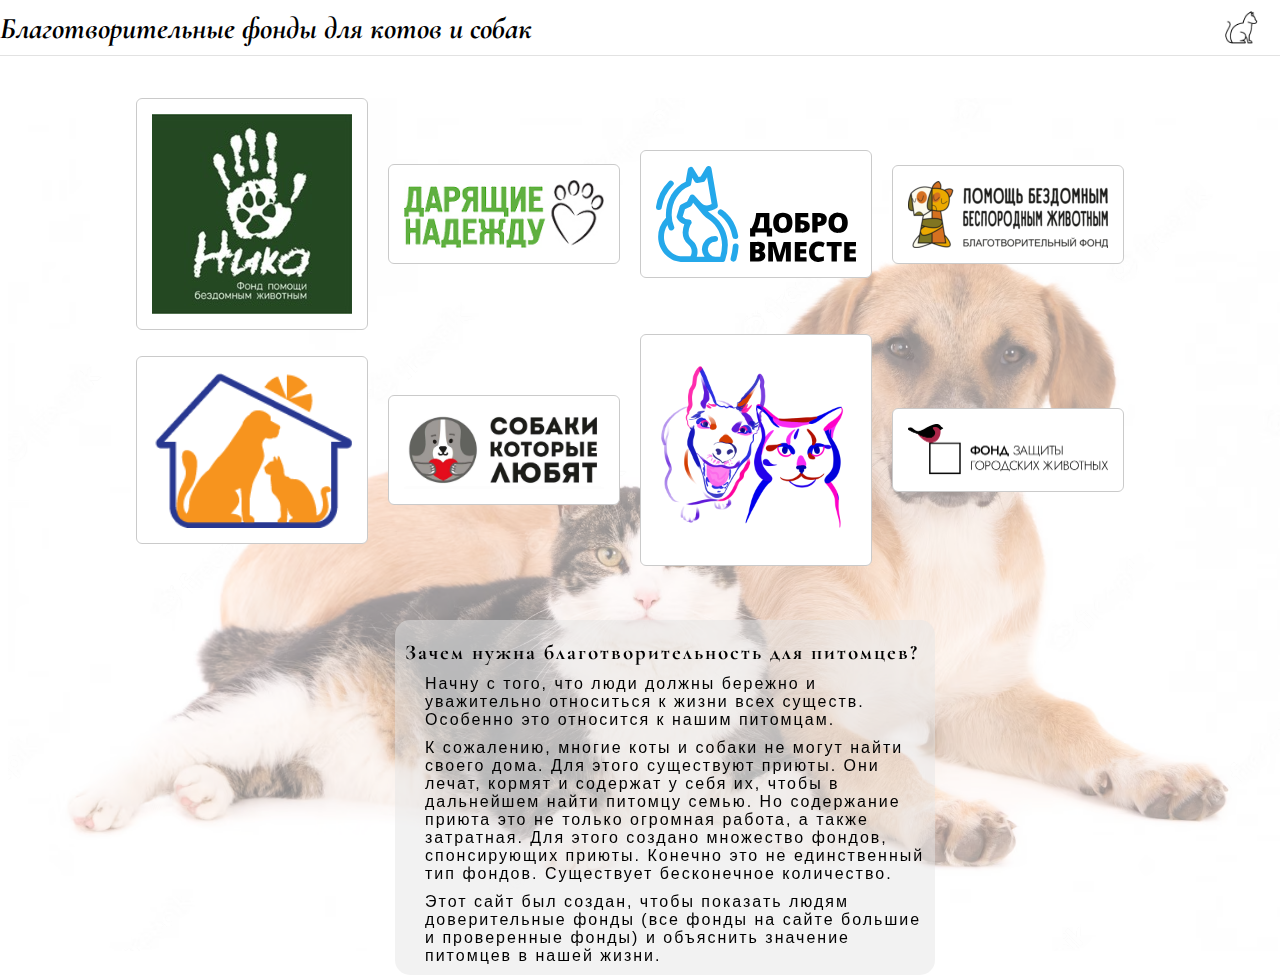
<file: index.html>
<!DOCTYPE html>
<html>
    <head>
        <title>Dogs & Cats Charity</title>
        <link rel = "stylesheet" href = "style.css">
        <link rel="preconnect" href="https://fonts.googleapis.com">
        <link rel="preconnect" href="https://fonts.gstatic.com" crossorigin>
        <link href="https://fonts.googleapis.com/css2?family=Cormorant+Garamond:ital,wght@0,400;0,500;0,600;0,700;1,500;1,600;1,700&display=swap" rel="stylesheet">
        <link rel="preconnect" href="https://fonts.googleapis.com">
        <link rel="preconnect" href="https://fonts.gstatic.com" crossorigin>
        <link href="https://fonts.googleapis.com/css2?family=Open+Sans:wght@500;600;700&display=swap" rel="stylesheet">
    </head>
    <body>
        <div class = "header">
            <p class = "big-text">Благотворительные фонды для котов и собак</p>
            <img src = "images/images.png"> 
        </div>
        
        <img src="images/background.avif" class = "background-photo">

        <div class="charity-box">
            <div class = "charities-container">
                <div class = "charity">
                    <a  target = "_blank" href = "https://fond-nika.ru/">
                        <img src="images/nika.jpg" class = "charity-picture"> 
                    </a>
                </div>
                <div class = "charity">
                    <a  target = "_blank" href = "https://ghope.ru/">
                        <img src="images/daryashii-nadezhdu.jpg" class = "charity-picture"> 
                    </a>
                </div>
                <div class = "charity">
                    <a  target = "_blank" href = "https://dobrovmeste.ru/">
                        <img src="images/logo_full.svg" class = "charity-picture"> 
                    </a>
                </div>
                <div class = "charity">
                    <a  target = "_blank" href = "https://less-homeless.com/">
                        <img src="images/less-homeless.png" class = "charity-picture"> 
                    </a>
                </div>
            </div>
            <div class = "charities-container">
                <div class = "charity">
                    <a  target = "_blank" href = "https://rayfund.ru/">
                        <img src="images/ray.png" class = "charity-picture"> 
                    </a>
                </div>
                <div class = "charity">
                    <a  target = "_blank" href = "https://www.fund4dogs.ru/">
                        <img src="images/skl.jpg" class = "charity-picture"> 
                    </a>
                </div>
                <div class = "charity">
                    <a  target = "_blank" href = "https://www.tvoya-sobaka.ru/">
                        <img src="images/tvoya-sobaka.png" class = "charity-picture"> 
                    </a>
                </div>
                <div class = "charity">
                    <a  target = "_blank" href = "https://urbananimal.ru/">
                        <img src="images/urbananimals.png" class = "charity-picture"> 
                    </a>
                </div>
            </div>
        </div>
        <div class = "center">
            <div class = "all-text">
                <p class = "big-text big-text2">
                    Зачем нужна благотворительность для питомцев?
                </p>
                <div class = "info-text">
                        <p class = "paragraph">
                        Начну с того, что люди должны бережно и уважительно относиться к жизни всех существ. Особенно это относится к нашим питомцам.
                        </p>
                        <p class = "paragraph">
                            К сожалению, многие коты и собаки не могут найти своего дома. Для этого существуют приюты. Они лечат, кормят и содержат у себя их, чтобы в дальнейшем найти питомцу семью. Но содержание приюта это не только огромная работа, а также затратная. Для этого создано множество фондов, спонсирующих приюты. Конечно это не единственный тип фондов. Существует бесконечное количество.
                        </p>
                        <p class = "paragraph">
                            Этот сайт был создан, чтобы показать людям доверительные фонды (все фонды на сайте большие и проверенные фонды) и объяснить значение питомцев в нашей жизни.
                        </p> 
                </div>
            </div>
        </div>
    </body> 
</html>
</file>
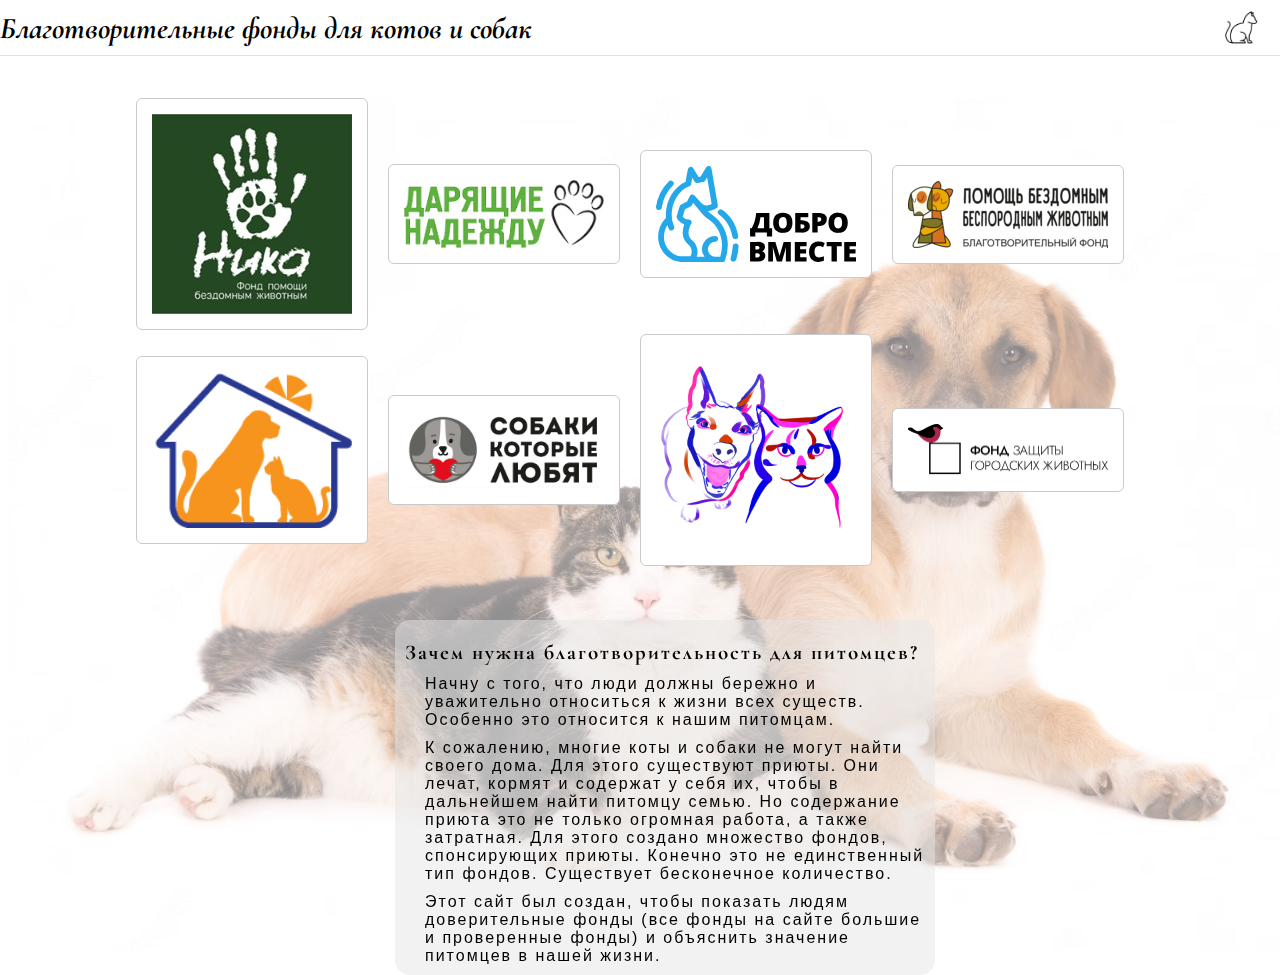
<file: petCharity.html>
<!DOCTYPE html>
<html>
    <head>
        <title>Dogs & Cats Charity</title>
        <link rel = "stylesheet" href = "style.css">
        <link rel="preconnect" href="https://fonts.googleapis.com">
        <link rel="preconnect" href="https://fonts.gstatic.com" crossorigin>
        <link href="https://fonts.googleapis.com/css2?family=Cormorant+Garamond:ital,wght@0,400;0,500;0,600;0,700;1,500;1,600;1,700&display=swap" rel="stylesheet">
        <link rel="preconnect" href="https://fonts.googleapis.com">
        <link rel="preconnect" href="https://fonts.gstatic.com" crossorigin>
        <link href="https://fonts.googleapis.com/css2?family=Open+Sans:wght@500;600;700&display=swap" rel="stylesheet">
    </head>
    <body>
        <div class = "header">
            <p class = "big-text">Благотворительные фонды для котов и собак</p>
            <img src = "images/images.png"> 
        </div>
        
        <img src="images/background.avif" class = "background-photo">

        <div class="charity-box">
            <div class = "charities-container">
                <div class = "charity">
                    <a  target = "_blank" href = "https://fond-nika.ru/">
                        <img src="images/nika.jpg" class = "charity-picture"> 
                    </a>
                </div>
                <div class = "charity">
                    <a  target = "_blank" href = "https://ghope.ru/">
                        <img src="images/daryashii-nadezhdu.jpg" class = "charity-picture"> 
                    </a>
                </div>
                <div class = "charity">
                    <a  target = "_blank" href = "https://dobrovmeste.ru/">
                        <img src="images/logo_full.svg" class = "charity-picture"> 
                    </a>
                </div>
                <div class = "charity">
                    <a  target = "_blank" href = "https://less-homeless.com/">
                        <img src="images/less-homeless.png" class = "charity-picture"> 
                    </a>
                </div>
            </div>
            <div class = "charities-container">
                <div class = "charity">
                    <a  target = "_blank" href = "https://rayfund.ru/">
                        <img src="images/ray.png" class = "charity-picture"> 
                    </a>
                </div>
                <div class = "charity">
                    <a  target = "_blank" href = "https://www.fund4dogs.ru/">
                        <img src="images/skl.jpg" class = "charity-picture"> 
                    </a>
                </div>
                <div class = "charity">
                    <a  target = "_blank" href = "https://www.tvoya-sobaka.ru/">
                        <img src="images/tvoya-sobaka.png" class = "charity-picture"> 
                    </a>
                </div>
                <div class = "charity">
                    <a  target = "_blank" href = "https://urbananimal.ru/">
                        <img src="images/urbananimals.png" class = "charity-picture"> 
                    </a>
                </div>
            </div>
        </div>
        <div class = "center">
            <div class = "all-text">
                <p class = "big-text big-text2">
                    Зачем нужна благотворительность для питомцев?
                </p>
                <div class = "info-text">
                    <div>
                        <p class = "paragraph">
                        Начну с того, что люди должны бережно и уважительно относиться к жизни всех существ. Особенно это относится к нашим питомцам.
                        </p>
                        <p class = "paragraph">
                            К сожалению, многие коты и собаки не могут найти своего дома. Для этого существуют приюты. Они лечат, кормят и содержат у себя их, чтобы в дальнейшем найти питомцу семью. Но содержание приюта это не только огромная работа, а также затратная. Для этого создано множество фондов, спонсирующих приюты. Конечно это не единственный тип фондов. Существует бесконечное количество.
                        </p>
                        <p class = "paragraph">
                            Этот сайт был создан, чтобы показать людям доверительные фонды (все фонды на сайте большие и проверенные фонды) и объяснить значение питомцев в нашей жизни.
                        </p>
                    </div>
                    
                </div>
            </div>
        </div>
    </body> 
</html>
</file>
<file: style.css>
body{
    padding-top: 90px;
}

p{
    font-family: Roboto, Arial;
    margin: 0;
}

.header{
    /* position: fixed;
    left: 30px;
    opacity: 0.8;
    padding-bottom: 50px;
    right: 0;
    display: flex;
    align-items: center;
    justify-content: space-between;
    z-index: 100; */
    height: 55px;
    display: flex;
    flex-direction: row;
    justify-content: space-between;
    position: fixed;
    top: 0;
    left: 0;
    right: 0;
    background-color: white;
    border-bottom-width: 1px;
    border-bottom-style: solid;
    border-bottom-color: rgb(226, 226, 226);
    z-index: 100;
}

.big-text{
    font-family: Cormorant Garamond;
    font-style: italic;
    font-weight: 700;
    font-size: 30px;
    margin: 0;
    margin-top: 10px;
}
.big-text2{
    font-size: 21px;
    font-style: normal;
}

.info-text{
    font-family: Open Sans;
    width: 500px;
    margin-left: 20px;
    
}

.all-text{
    margin-top: 50px;
    margin-left: 50px;
    position: absolute;
    letter-spacing: 2px;
    background-color: rgba(230, 230, 230, 0.5);
    border-radius: 15px;
    padding: 10px;
}

.paragraph{
    margin-top: 10px;
}

.background-photo{
    width: 100%;
    position: fixed;
    z-index: -1;
    opacity: 0.5;
}

.charity-box{
    display: grid;
    grid-template-columns: 1fr;
    place-items: center;
}

.charities-container{
    display: flex;
    justify-content: center;
    align-items: center;
}

.charity-picture{
    width: 200px;
    border: 1px solid rgb(202, 202, 202);
    background-color: white;
    transition: opacity 0.3s;
    border-radius: 6px;
    padding: 15px;
    margin-right: 20px;
    position:  relative;
}
.charity-picture:hover {
    opacity: 0.7;
}

.center{
    display: flex;
    justify-content: center;
}

@media only screen and (max-width: 1000px){
    .charity-picture{
        width: 150px;
    }
    .big-text{
        font-size: 28px;
    }
}

@media only screen and (max-width: 900px){
    .charity-picture{
        width: 125px;
    }
    .big-text{
        font-size: 25px;
    }
}

@media only screen and (max-width: 800px){
    .charity-picture{
        width: 100px;
    }
    .big-text{
        font-size: 23px;
    }
}

@media only screen and (max-width: 600px){
    .charity-picture{
        width: 75px;
    }
    
}
</file>
